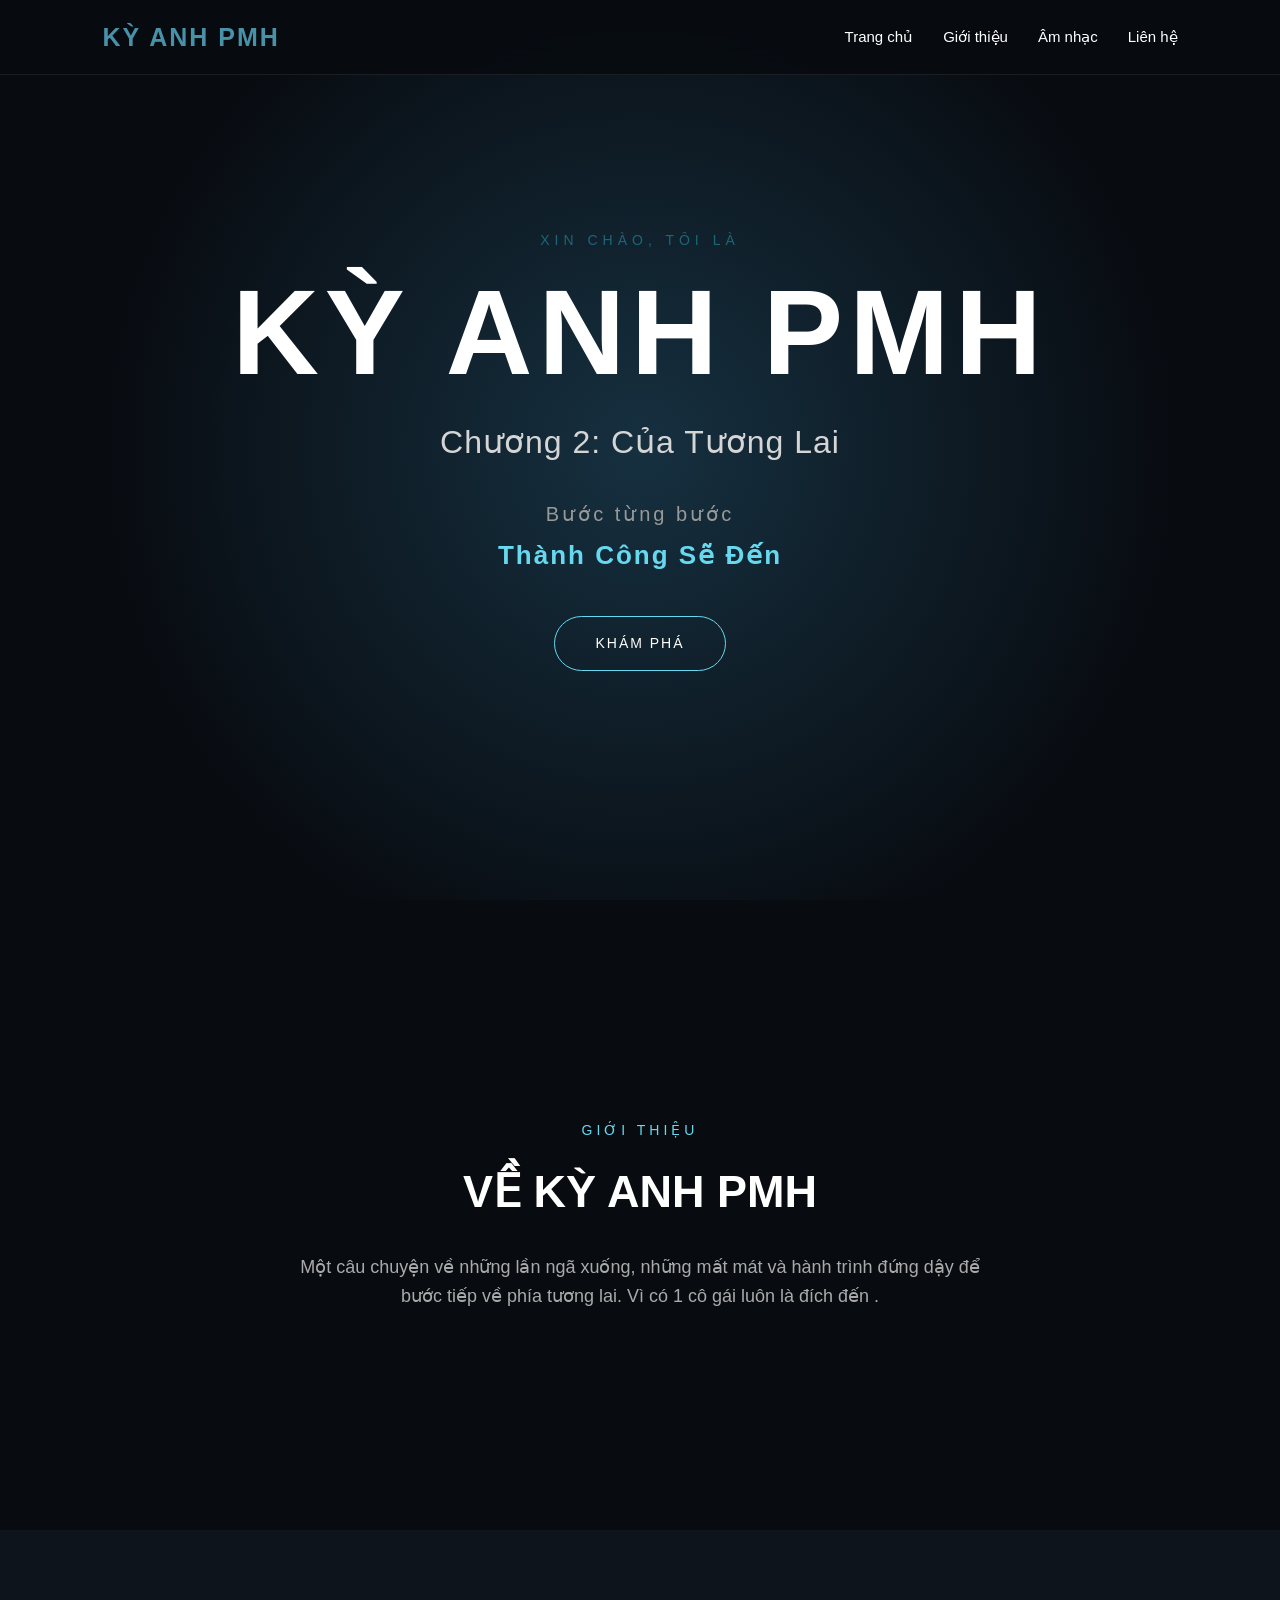
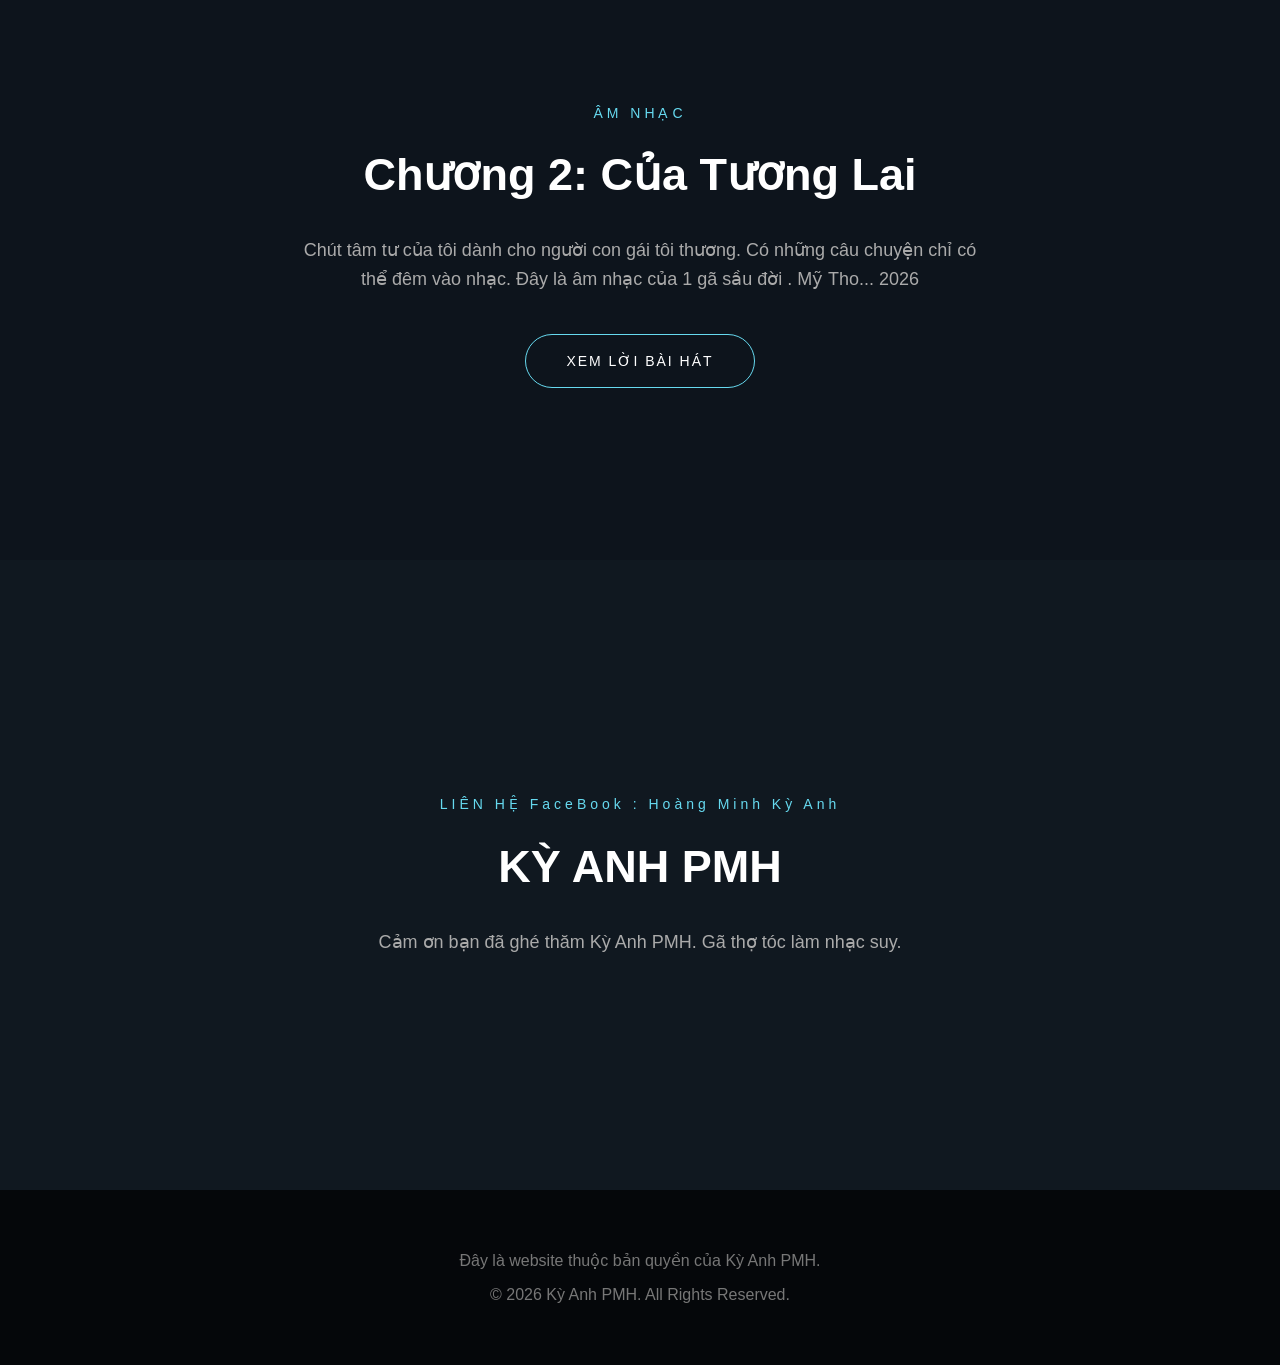
<file: index.html>
<!DOCTYPE html>
<html lang="vi">

<head>

    <meta charset="UTF-8">

    <meta name="viewport" content="width=device-width, initial-scale=1.0">

    <title>Kỳ Anh PMH | Official Website</title>

    <link rel="stylesheet" href="style.css">

</head>


<body>


    <!-- THANH MENU -->

    <header class="navbar">

        <div class="logo">
            KỲ ANH PMH
        </div>

        <nav>

            <a href="#home">Trang chủ</a>

            <a href="#about">Giới thiệu</a>

            <a href="#music">Âm nhạc</a>

            <a href="#contact">Liên hệ</a>

        </nav>

    </header>



    <!-- TRANG CHỦ -->

    <section id="home" class="hero">

        <p class="welcome">
            XIN CHÀO, TÔI LÀ
        </p>

        <h1>
            KỲ ANH PMH
        </h1>

        <h2>
            Chương 2: Của Tương Lai
        </h2>

        <p class="slogan">
            Bước từng bước
        </p>

        <p class="success">
            Thành Công Sẽ Đến
        </p>

        <a href="#music" class="button">
            KHÁM PHÁ
        </a>

    </section>



    <!-- GIỚI THIỆU -->

    <section id="about" class="section">

        <p class="section-title">
            GIỚI THIỆU
        </p>

        <h2>
            VỀ KỲ ANH PMH
        </h2>

        <p class="description">
           Một câu chuyện về những lần ngã xuống,
            những mất mát và hành trình đứng dậy
            để bước tiếp về phía tương lai.
           Vì có 1 cô gái luôn là đích đến . 
            
        </p>

    </section>



    <!-- ÂM NHẠC -->

    <section id="music" class="section music">

        <p class="section-title">
            ÂM NHẠC
        </p>

        <h2>
            Chương 2: Của Tương Lai
        </h2>

        <p class="description">

            Chút tâm tư của tôi dành cho người con gái tôi thương.
               Có những câu chuyện chỉ có thể đêm vào nhạc.
                    Đây là âm nhạc của 1 gã sầu đời . 
                         Mỹ Tho... 2026

        </p>

        <a href="music.html" class="button">
    XEM LỜI BÀI HÁT
</a>

    </section>



    <!-- LIÊN HỆ -->

    <section id="contact" class="section contact">

        <p class="section-title">
                      LIÊN HỆ 
            FaceBook : Hoàng Minh Kỳ Anh
        </p>

        <h2>
            KỲ ANH PMH
        </h2>

        <p class="description">
            Cảm ơn bạn đã ghé thăm Kỳ Anh PMH.
            Gã thợ tóc làm nhạc suy.
        </p>

    </section>



    <!-- CHÂN TRANG -->

    <footer>

        <p>
            Đây là website thuộc bản quyền của Kỳ Anh PMH.
        </p>

        <p>
            © 2026 Kỳ Anh PMH. All Rights Reserved.
        </p>

    </footer>


    <script src="script.js"></script>

</body>

</html>
</file>
<file: style.css>
/* =========================
   CÀI ĐẶT CHUNG
========================= */

* {
    margin: 0;
    padding: 0;
    box-sizing: border-box;
}


html {
    scroll-behavior: smooth;
}


body {

    font-family: Arial, sans-serif;

    background: #080b10;

    color: white;

    line-height: 1.6;

}


/* =========================
   MENU
========================= */

.navbar {

    position: fixed;

    top: 0;
    left: 0;

    width: 100%;

    display: flex;

    justify-content: space-between;

    align-items: center;

    padding: 20px 8%;

    background: rgba(8, 11, 16, 0.85);

    backdrop-filter: blur(10px);

    z-index: 1000;

}


.logo {

    font-size: 25px;

    font-weight: bold;

    letter-spacing: 2px;

    color: #66cfefb0;

}


nav {

    display: flex;

    gap: 30px;

}


nav a {

    position: relative;

    color: #ffffff;

    text-decoration: none;

    font-size: 15px;

    transition: 0.3s;

}


nav a::after {

    content: "";

    position: absolute;

    left: 0;

    bottom: -8px;

    width: 0;

    height: 2px;

    background: #66d9ef;

    transition: 0.3s;

}


nav a:hover::after {

    width: 100%;

}

/* =========================
   TRANG CHỦ
========================= */

.hero {

    min-height: 100vh;

    display: flex;

    flex-direction: column;

    justify-content: center;

    align-items: center;

    text-align: center;

    padding: 100px 20px;

    background:

        radial-gradient(
            circle at center,
            #163040,
            #080b10 70%
        );

}


.welcome {

    color: #1b6679;

    letter-spacing: 5px;

    font-size: 14px;

    margin-bottom: 20px;

}


.hero h1 {

    font-size: clamp(55px, 10vw, 120px);

    font-weight: 800;

    letter-spacing: 6px;

    line-height: 1;

    margin-bottom: 25px;

}


.hero h2 {

    font-size: clamp(20px, 4vw, 32px);

    font-weight: 300;

    color: #d5d5d5;

    letter-spacing: 1px;

}


.slogan {

    margin-top: 30px;

    color: #999999;

    font-size: 20px;

    letter-spacing: 3px;

}


.success {

    color: #66d9ef;

    font-size: 26px;

    font-weight: bold;

    letter-spacing: 2px;

    margin-top: 5px;

}


/* =========================
   NÚT
========================= */

.button {

    display: inline-block;

    margin-top: 40px;

    padding: 15px 40px;

    border: 1px solid #66d9ef;

    border-radius: 50px;

    color: #ffffff;

    text-decoration: none;

    font-size: 14px;

    letter-spacing: 2px;

    transition: all 0.3s ease;

}


.button:hover {

    background: #66d9ef;

    color: #080b10;

    transform: translateY(-3px);

    box-shadow: 0 10px 30px rgba(102, 217, 239, 0.2);

}


/* =========================
   CÁC SECTION
========================= */

.section {

    min-height: 70vh;

    display: flex;

    flex-direction: column;

    justify-content: center;

    align-items: center;

    text-align: center;

    padding: 100px 20px;

}


.section-title {

    color: #66d9ef;

    letter-spacing: 4px;

    font-size: 14px;

    margin-bottom: 15px;

}


.section h2 {

    font-size: 45px;

    margin-bottom: 25px;

}


.description {

    max-width: 700px;

    color: #aaa;

    font-size: 18px;

}


/* =========================
   ÂM NHẠC
========================= */

.music {

    background: #0d141c;

}


/* =========================
   LIÊN HỆ
========================= */

.contact {

    background: #101820;

}


/* =========================
   FOOTER
========================= */

footer {

    text-align: center;

    padding: 50px 20px;

    background: #05070a;

    color: #777;

}


footer p {

    margin: 8px;

}


/* =========================
   ĐIỆN THOẠI
========================= */

@media (max-width: 700px) {

    .navbar {

        padding: 15px 20px;

    }


    nav {

        gap: 12px;

    }


    nav a {

        font-size: 12px;

    }


    .hero h2 {

        font-size: 22px;

    }


    .section h2 {

        font-size: 35px;

    }

}
.navbar {

    position: fixed;

    top: 0;
    left: 0;

    width: 100%;

    height: 75px;

    display: flex;

    justify-content: space-between;

    align-items: center;

    padding: 0 8%;

    background: rgba(8, 11, 16, 0.85);

    backdrop-filter: blur(15px);

    border-bottom: 1px solid rgba(255, 255, 255, 0.08);

    z-index: 1000;
}
/* =========================
   TRANG ÂM NHẠC
========================= */

.music-page {

    padding-top: 120px;

    min-height: 100vh;

}


/* TIÊU ĐỀ BÀI HÁT */

.music-header {

    text-align: center;

    padding: 100px 20px 80px;

}


.music-header h1 {

    font-size: clamp(40px, 7vw, 80px);

    margin-bottom: 20px;

}


.music-subtitle {

    color: #66d9ef;

    font-size: 20px;

}


.music-description {

    text-align: center;
    width: 100%;
    margin: 20px auto;
    
}


/* KHU VỰC LỜI BÀI HÁT */

.lyrics {

    width: 90%;

    max-width: 800px;

    margin: auto;

}


/* TỪNG PHẦN */

.lyric-section {

    padding: 70px 0;

    border-bottom: 1px solid #202a33;

}


/* INTRO / VERSE / CHORUS */

.lyric-section h3 {

    text-align: center;

    color: #66d9ef;

    font-size: 25px;

    margin-bottom: 35px;

}


/* TỪNG DÒNG */

.lyric-section p {

    text-align: center;

    color: #d0d0d0;

    font-size: 18px;

    margin: 8px 0;

}


/* TIẾNG ANH */

.lyric-section em {

    color: #66d9ef;

}


/* DÒNG QUAN TRỌNG */

.lyric-section .important {

    color: white;

    font-size: 21px;

    font-weight: bold;

    margin-top: 25px;

}


/* CHORUS */

.chorus-section {

    padding: 100px 20px;

    margin: 50px 0;

    border-radius: 20px;

    background: rgba(102, 217, 239, 0.04);

}


/* FINAL CHORUS */

.final-chorus {

    text-align: center;

    padding: 120px 20px;

}


/* OUTRO */

.outro-section {

    text-align: center;

    padding: 120px 20px;

}


/* ĐIỆN THOẠI */

@media (max-width: 700px) {

    .music-header {

        padding: 70px 15px;

    }


    .lyric-section {

        padding: 50px 5px;

    }


    .lyric-section p {

        font-size: 16px;

    }


    .lyric-section h3 {

        font-size: 22px;

    }

}
/* =========================
   MUSIC HEADER
========================= */

.music-header {

    min-height: 80vh;

    display: flex;

    justify-content: center;

    align-items: center;

    gap: 80px;

    padding: 140px 8% 100px;

}


/* ẢNH BÌA */

.music-cover {

    width: 420px;

    height: 420px;

    flex-shrink: 0;

    border-radius: 50%;

    overflow: hidden;

    box-shadow:
        0 30px 80px rgba(0, 0, 0, 0.5);

}


.music-cover img {

    width: 100%;

    height: 100%;

    object-fit: cover;

    display: block;

    transition: transform 0.5s ease;

}


.music-cover:hover img {

    transform: scale(1.05);

}


/* THÔNG TIN BÀI */

.music-info {

    max-width: 600px;

}


.music-info h1 {

    font-size: clamp(40px, 5vw, 70px);

    line-height: 1.1;

    margin: 15px 0;

}


.music-artist {

    color: #66d9ef;

    font-size: 22px;

    font-weight: bold;

}


.music-description {

    color: #999;

    font-size: 18px;

    margin-top: 20px;

    max-width: 500px;

}
/* =========================
   PLAY BUTTON
========================= */

.play-button {

    margin-top: 35px;

    padding: 16px 35px;

    border: none;

    border-radius: 50px;

    background: #66d9ef;

    color: #080b10;

    font-size: 14px;

    font-weight: bold;

    letter-spacing: 1px;

    cursor: pointer;

    transition: 0.3s;

}


.play-button:hover {

    transform: translateY(-3px);

    box-shadow:
        0 10px 30px rgba(102, 217, 239, 0.3);

}


.play-button.playing {

    background: #ffffff;

}
@media (max-width: 800px) {

    .music-header {

        flex-direction: column;

        gap: 50px;

        padding: 120px 20px 80px;

        text-align: center;

    }


    .music-cover {

        width: 300px;

        height: 300px;

    }


    .music-info {

        width: 100%;

    }


    .music-description {

        margin-left: auto;

        margin-right: auto;

    }

}
/* =========================
   MUSIC PLAYER
========================= */

.player {

    width: 100%;

    max-width: 650px;

    margin-top: 40px;

    padding: 25px;

    background: rgba(255, 255, 255, 0.04);

    border: 1px solid rgba(255, 255, 255, 0.08);

    border-radius: 20px;

    backdrop-filter: blur(10px);

}


/* THANH TIẾN TRÌNH */

.progress-container {

    display: flex;

    align-items: center;

    gap: 12px;

}


.progress-container span {

    color: #888;

    font-size: 12px;

    min-width: 40px;

}


#currentTime {

    text-align: left;

}


#duration {

    text-align: right;

}


/* RANGE */

#progressBar {

    flex: 1;

    cursor: pointer;

    accent-color: #66d9ef;

}


/* CÁC NÚT */

.player-controls {

    display: flex;

    justify-content: center;

    align-items: center;

    gap: 25px;

    margin-top: 25px;

}


.player-controls button {

    width: 45px;

    height: 45px;

    border: none;

    border-radius: 50%;

    background: #1a222b;

    color: white;

    cursor: pointer;

    font-size: 16px;

    transition: 0.3s;

}


.player-controls button:hover {

    background: #66d9ef;

    color: #080b10;

    transform: scale(1.08);

}


/* NÚT PLAY CHÍNH */

.player-controls .main-play-button {

    width: 65px;

    height: 65px;

    background: #66d9ef;

    color: #080b10;

    font-size: 22px;

}


.player-controls .main-play-button:hover {

    background: white;

    transform: scale(1.1);

}


/* ÂM LƯỢNG */

.volume-container {

    display: flex;

    justify-content: center;

    align-items: center;

    gap: 10px;

    margin-top: 20px;

}


#volumeBar {

    width: 120px;

    accent-color: #66d9ef;

    cursor: pointer;

}
/* =========================
   COVER ANIMATION
========================= */

.music-cover.playing {

    animation: rotateCover 12s linear infinite;

}


@keyframes rotateCover {

    from {

        transform: rotate(0deg);

    }

    to {

        transform: rotate(360deg);

    }

}
@media (max-width: 600px) {

    .player {

        width: 95%;

        padding: 20px 15px;

    }


    .player-controls {

        gap: 15px;

    }


    .player-controls button {

        width: 40px;

        height: 40px;

    }


    .player-controls .main-play-button {

        width: 58px;

        height: 58px;

    }


    .volume-container {

        margin-top: 15px;

    }

}
audio {
    width: 100%;
    max-width: 650px;
    margin-top: 30px;
}
/* =========================
   KARAOKE LYRICS
========================= */

.lyric-line {

    opacity: 0.45;

    transform: scale(1);

    transition:
        0.4s ease;

    margin: 12px 0;

}


/* CÂU ĐANG HÁT */

.lyric-line.active {

    opacity: 1;

    transform: scale(1.08);

    color: #66d9ef;

    font-weight: bold;

    text-shadow:
        0 0 15px rgba(102, 217, 239, 0.5);

}


/* ========================================
   LYRICS
======================================== */

.lyrics {
    max-width: 850px;
    margin: 80px auto;
    padding: 30px 20px;
}

.lyric-part {
    margin-bottom: 80px;
    text-align: center;
}

.lyric-part h3 {
    margin-bottom: 30px;
    font-size: 18px;
    letter-spacing: 2px;
}

.lyric-line {
    margin: 16px 0;

    line-height: 1.8;

    color: #777;

    opacity: 0.45;

    transform: scale(1);

    transition:
        color 0.3s ease,
        opacity 0.3s ease,
        transform 0.3s ease,
        text-shadow 0.3s ease;
}


/* DÒNG ĐANG HÁT */

.lyric-line.active {

    color: #66d9ef;

    opacity: 1;

    transform: scale(1.05);

    font-weight: 700;

    text-shadow:
        0 0 8px rgba(102, 217, 239, 0.5),
        0 0 20px rgba(102, 217, 239, 0.25);

}
.volume-control {
    display: flex;
    align-items: center;
    gap: 10px;
}

#volumeButton {
    border: none;
    background: transparent;
    font-size: 20px;
    cursor: pointer;
}

#volumeBar {
    width: 130px;
    cursor: pointer;
}
</file>
